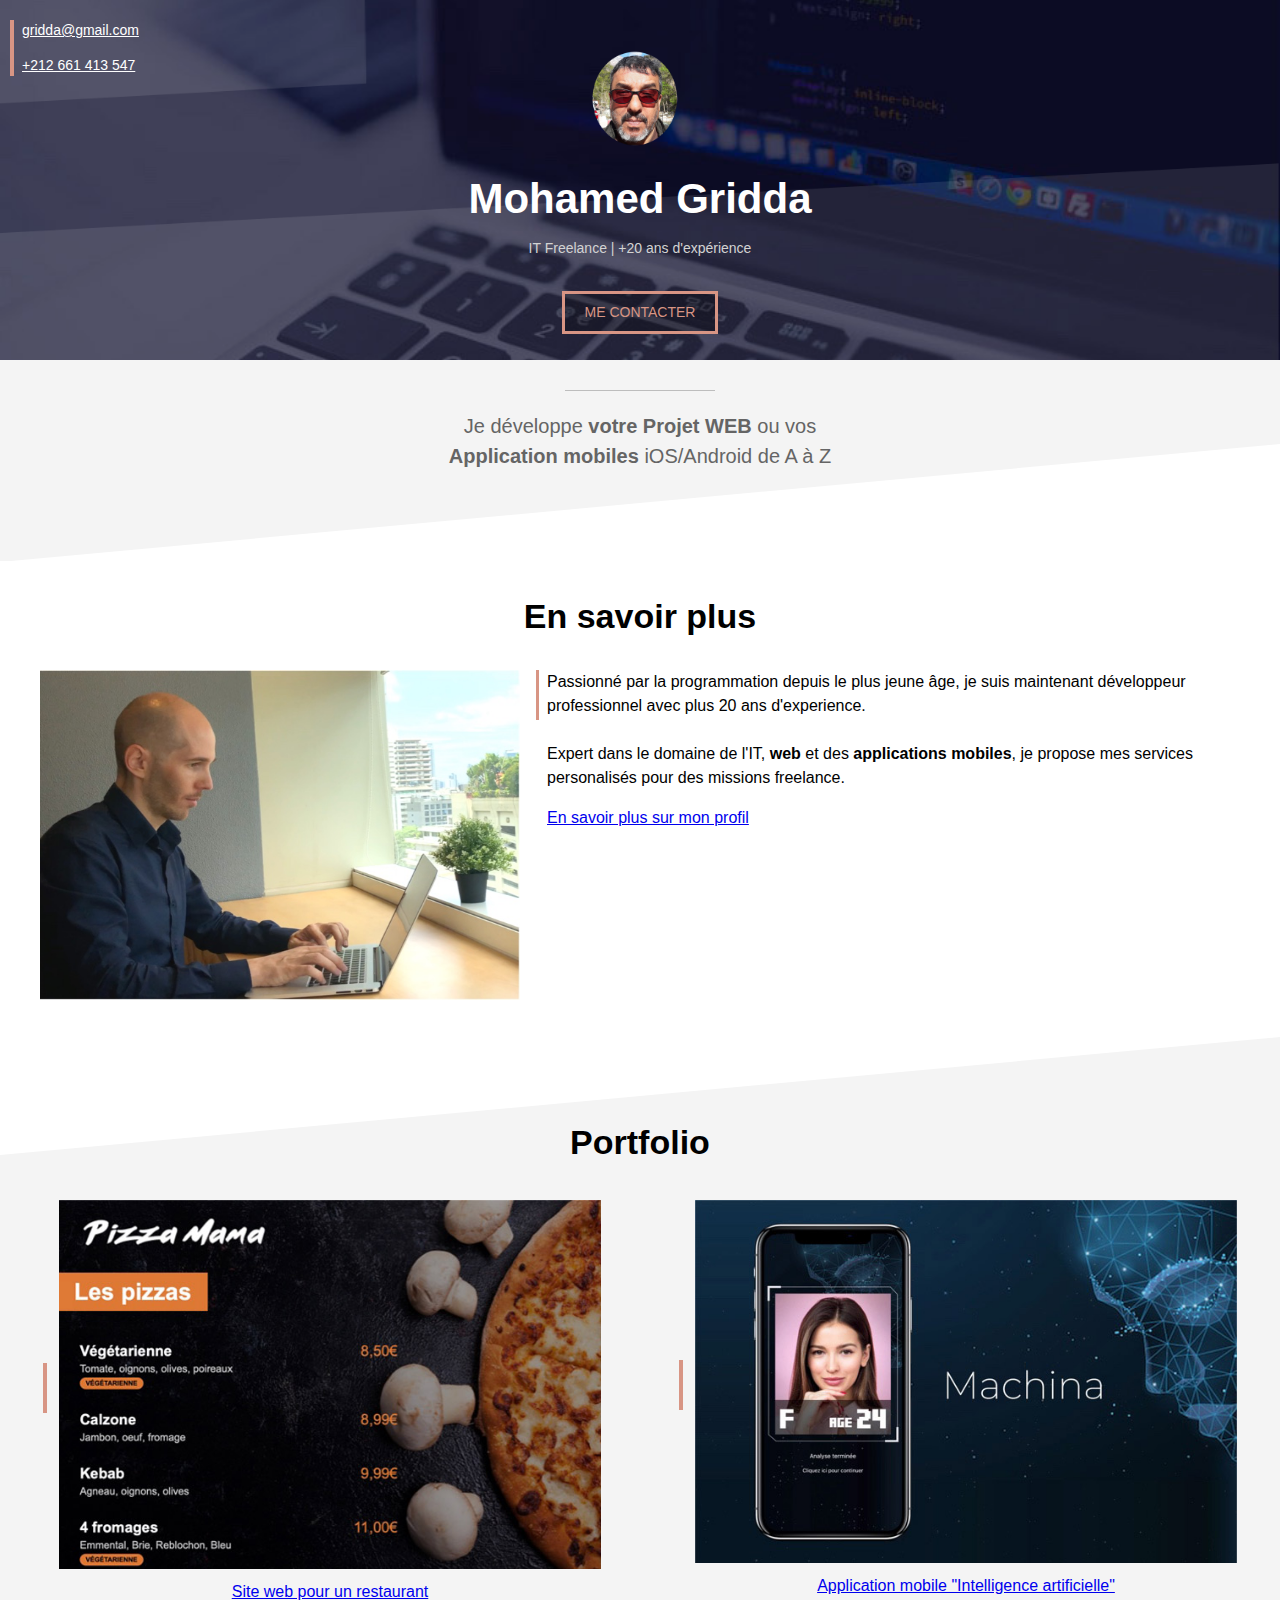
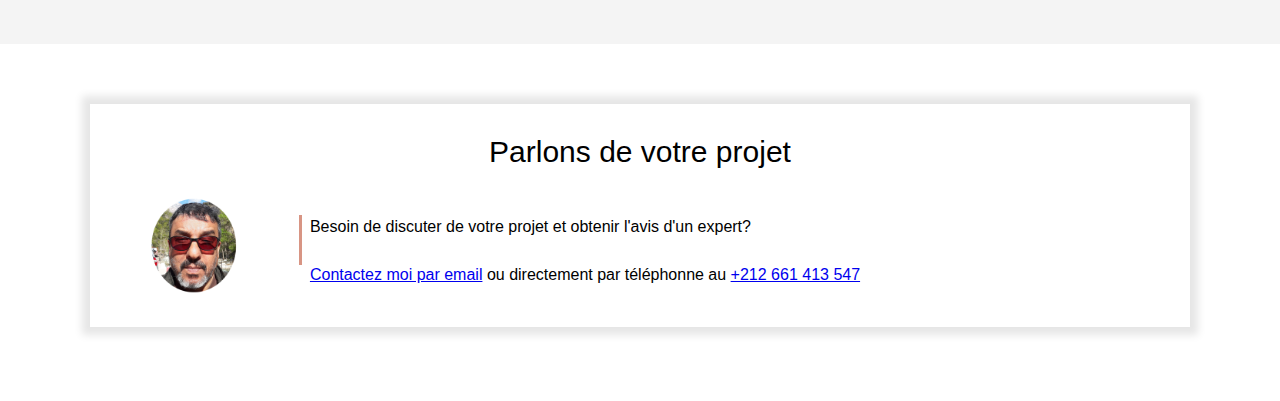
<file: index.html>
<!DOCTYPE html>
<html lang="fr">
<head>
    <meta charset="UTF-8">
    <meta name="viewport" content="width=device-width, initial-scale=1.0">
    <title>Gridda Mohamed</title>
    <link rel="stylesheet" href="style.css">
</head>
<body>
    <!-- COUVERTURE -->
    <div class="cover">
        <img class="cover-profil" src="profil_mohamed_gridda.png"/>
        <h1>Mohamed Gridda</h1>
        <p>IT Freelance | +20 ans d'expérience</p>
        <div style="text-align: center;">
            <a class="contact-button" href="mailto:gridda@gmail.com?subject=Contact%20depuis%20gridda@mail.com">ME CONTACTER</a>
        </div>
        <div class="cover-contact">
            <p><a href="mailto:gridda@gmail.com?subject=Contact%20depuis%20gridda@mail.com">gridda@gmail.com</a></p>
            <p><a href="tel:+212661413547">+212 661 413 547</a></p>
        </div>
    </div>
    <!-- SECTION GRISE 1 -->
    <div class="section section-grise1">
        <div class="separateur"></div>
        <p>Je développe <b>votre Projet WEB</b> ou vos <b>Application mobiles</b> iOS/Android de A à Z</p>
    </div>
    <!-- SECTION BLANCHE -->
    <div class="section">
        <h2>En savoir plus</h2>
        <img src="profile2.jpg" class="col-contenu"/>
        <div class="col-contenu float-right">
            <div class="texte-avec-ligne-verticale">
                <p>Passionné par la programmation depuis le plus jeune âge, je suis maintenant développeur professionnel avec plus 20 ans d'experience.<br><br> Expert dans le domaine de l'IT, <b>web</b> et des <b>applications mobiles</b>, je propose mes services personalisés pour des missions freelance. </p>
                <a href="https://www.linkedin.com/in/mohamed-gridda-241b543b/" target="_blank">En savoir plus sur mon profil</a>
            </div>
        </div>
    </div>
    <!-- SECTION GRISE 2 -->
    <div class="section section-grise2">
        <h2>Portfolio</h2>
        <table class="col-portfolio" style="display:inline-block">
            <tr>
                <td><div class="barre-verticale"></div></td>
                <td style="width:100%"><a href="portfolio-site-restaurant.html"><img style="width:100%" src="project1small.jpg"></a></td>
            </tr>
            <tr>
                <td></td>
                <td align="center"><a href="portfolio-site-restaurant.html">Site web pour un restaurant</a></td>
            </tr>
        </table>
        <table  class="col-portfolio float-right">
            <tr>
                <td><div class="barre-verticale"></div></td>
                <td style="width:100%"><a href="portfolio-application-mobile-ai.html"><img style="width:100%" src="project2small.jpg"></a></td>
            </tr>
            <tr>
                <td></td>
                <td align="center"><a href="portfolio-application-mobile-ai.html">Application mobile "Intelligence artificielle"</a></td>
            </tr>
        </table>

    </div>
    <!-- SECTION BLANCHE -->
        <iframe src="contact-frame.html" scrolling="no"></iframe>
    
</body>
</html>
</file>
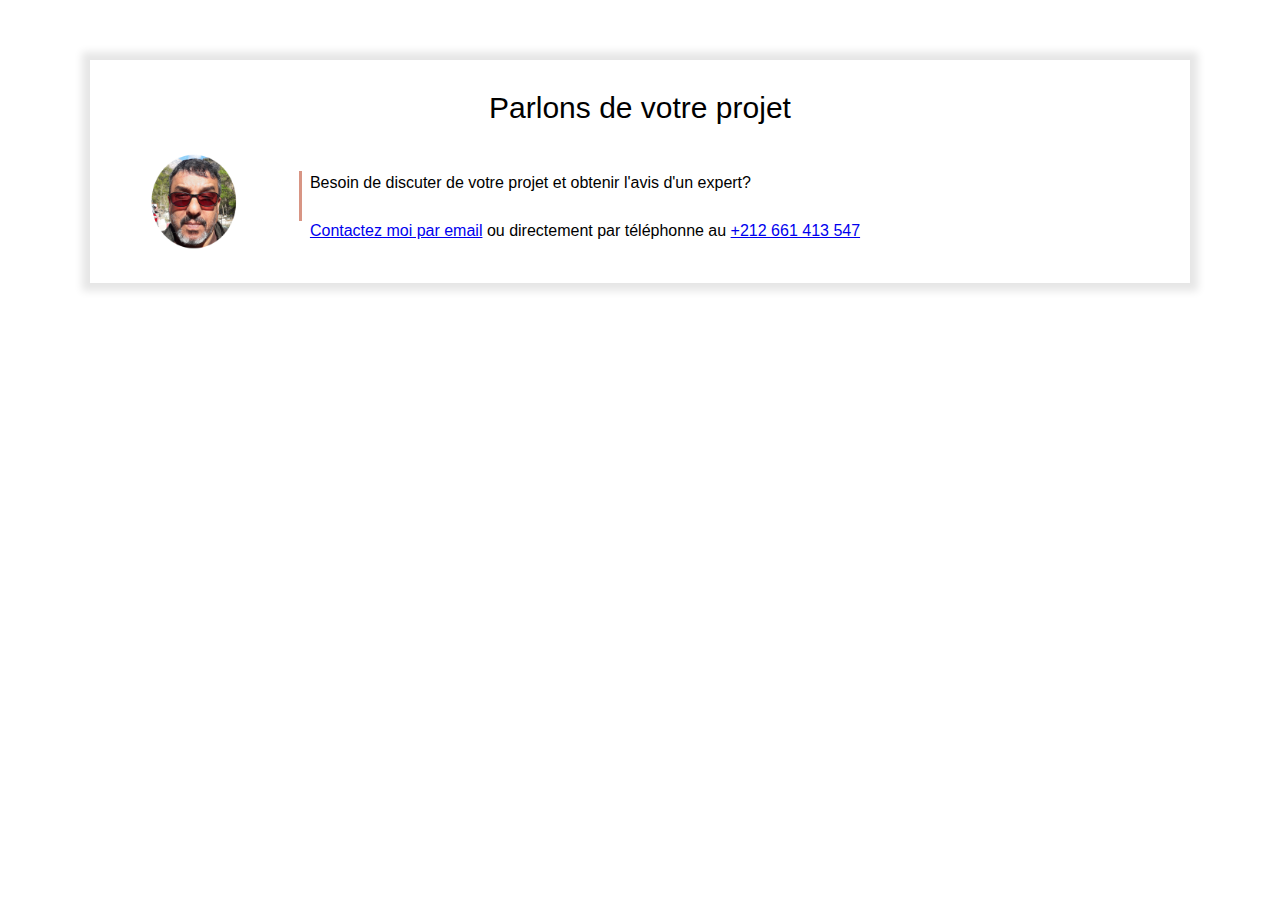
<file: contact-frame.html>
<!DOCTYPE html>
<html lang="fr">
<head>
    <meta charset="UTF-8">
    <meta name="viewport" content="width=device-width, initial-scale=1.0">
    <link rel="stylesheet" href="style.css">
</head>
<body>
    <div class="section">
        <div class="separateur display-mobile" style="margin-bottom: 15px;" ></div>
        <div class="frame">
            <p class="frame-title">Parlons de votre projet</p>
            <table style="width: 100%">
                <tr>
                    <td valign="top" align="center"><img src="profil_mohamed_gridda.png" ></td>
                    <td>
                        <div class="texte-avec-ligne-verticale"
                        style="margin-left: 20px">
                            <p>
                                Besoin de discuter de votre projet et obtenir l'avis d'un expert?
                                <br><br> 
                                <a href="mailto:gridda@gmail.com?subject=Contact%20depuis%20gridda@mail.com">Contactez moi par email</a> ou directement par téléphonne au <a href="tel:+212661413547">+212 661 413 547</a>
                            </p>
                        </div>
                    </td>
                </tr>
            </table>
        </div>
    </div>
</body>
</file>
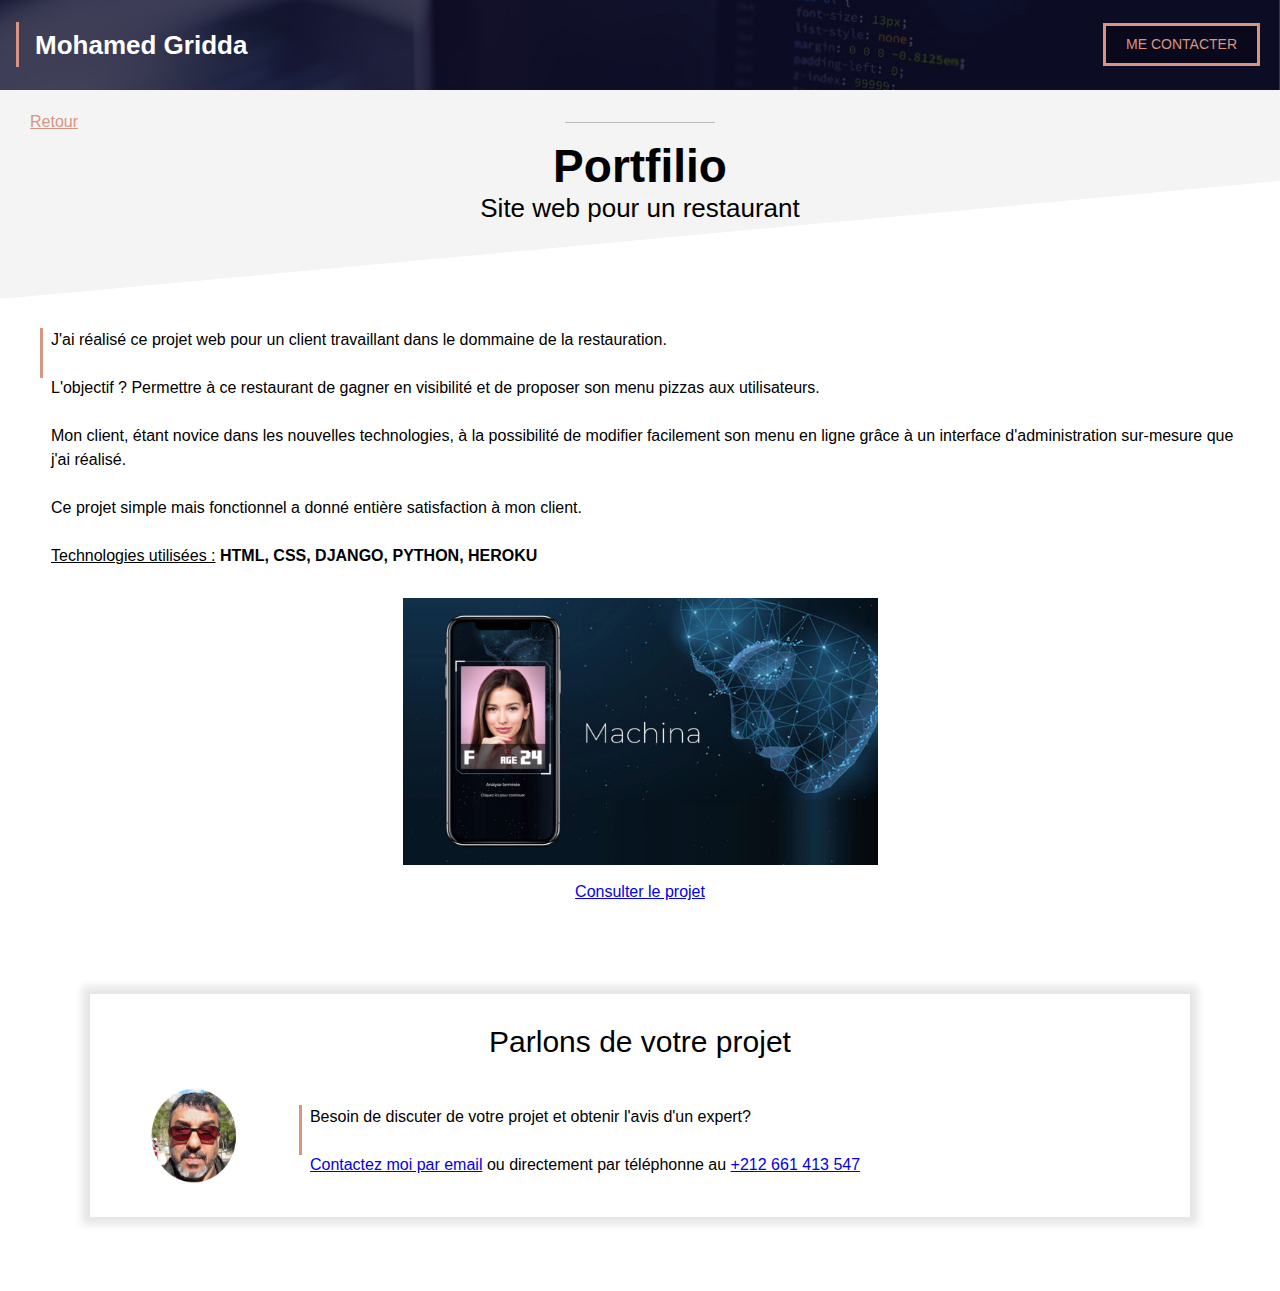
<file: portfolio-application-mobile-ai.html>
<!DOCTYPE html>
<html lang="fr">
<head>
    <meta charset="UTF-8">
    <meta http-equiv="X-UA-Compatible" content="IE=edge">
    <meta name="viewport" content="width=device-width, initial-scale=1.0">
    <title>Application Mobile</title>
    <link rel="stylesheet" href="style.css">
</head>
<body>
    <!-- HEADER -->
    <div class="protfolio-header">
        <div class="texte-avec-ligne-verticale"
        style="margin-left: 16px; margin-top: 22px; height: 45px;">
            <p class="protfolio-header-title">Mohamed Gridda</p>
        </div>
        <a class="contact-button" 
        style="position: absolute; right: 20px; top:5px;"
        href="mailto:gridda@gmail.com?subject=Contact%20depuis%20gridda@mail.com">ME CONTACTER</a>

    </div>
    <!-- SECTION GRISE TITRE -->
    <div class="section section-grise1" style="padding-top: 20px;">
        <a class="portfolio-back" href="index.html">Retour</a>
        <div class="separateur" style="margin-top: -12px;" ></div>
        <h1 class="portfolio">Portfilio</h1>
        <h2 class="portfolio">Site web pour un restaurant</h2>
    </div>
    <!-- SECTION CONTENU -->
    <div class="section">
        <div class="texte-avec-ligne-verticale">
            <p>
                J'ai réalisé ce projet web pour un client travaillant dans le dommaine de la restauration. <br><br> 
                L'objectif ? Permettre à ce restaurant de gagner en visibilité et de proposer son menu pizzas aux utilisateurs. <br><br>
                Mon client, étant novice dans les nouvelles technologies, à la possibilité de modifier facilement son menu en ligne grâce à un interface
                d'administration sur-mesure que j'ai réalisé. <br><br>
                Ce projet simple mais fonctionnel a donné entière satisfaction à mon client. <br><br>
                <u>Technologies utilisées :</u> <b>HTML, CSS, DJANGO, PYTHON, HEROKU</b>
            </p>
        </div>
        <div style="text-align: center; margin-top: 30px;">
            <a href="#"><img class="portfolio" src="project2.jpg"></a>
            <a style="display: block; margin-top: 8px;" href="#">Consulter le projet</a>
        </div>
    </div>
    <!-- FRAME -->
        <iframe src="contact-frame.html" scrolling="no"></iframe>
</body>
</html>
</file>
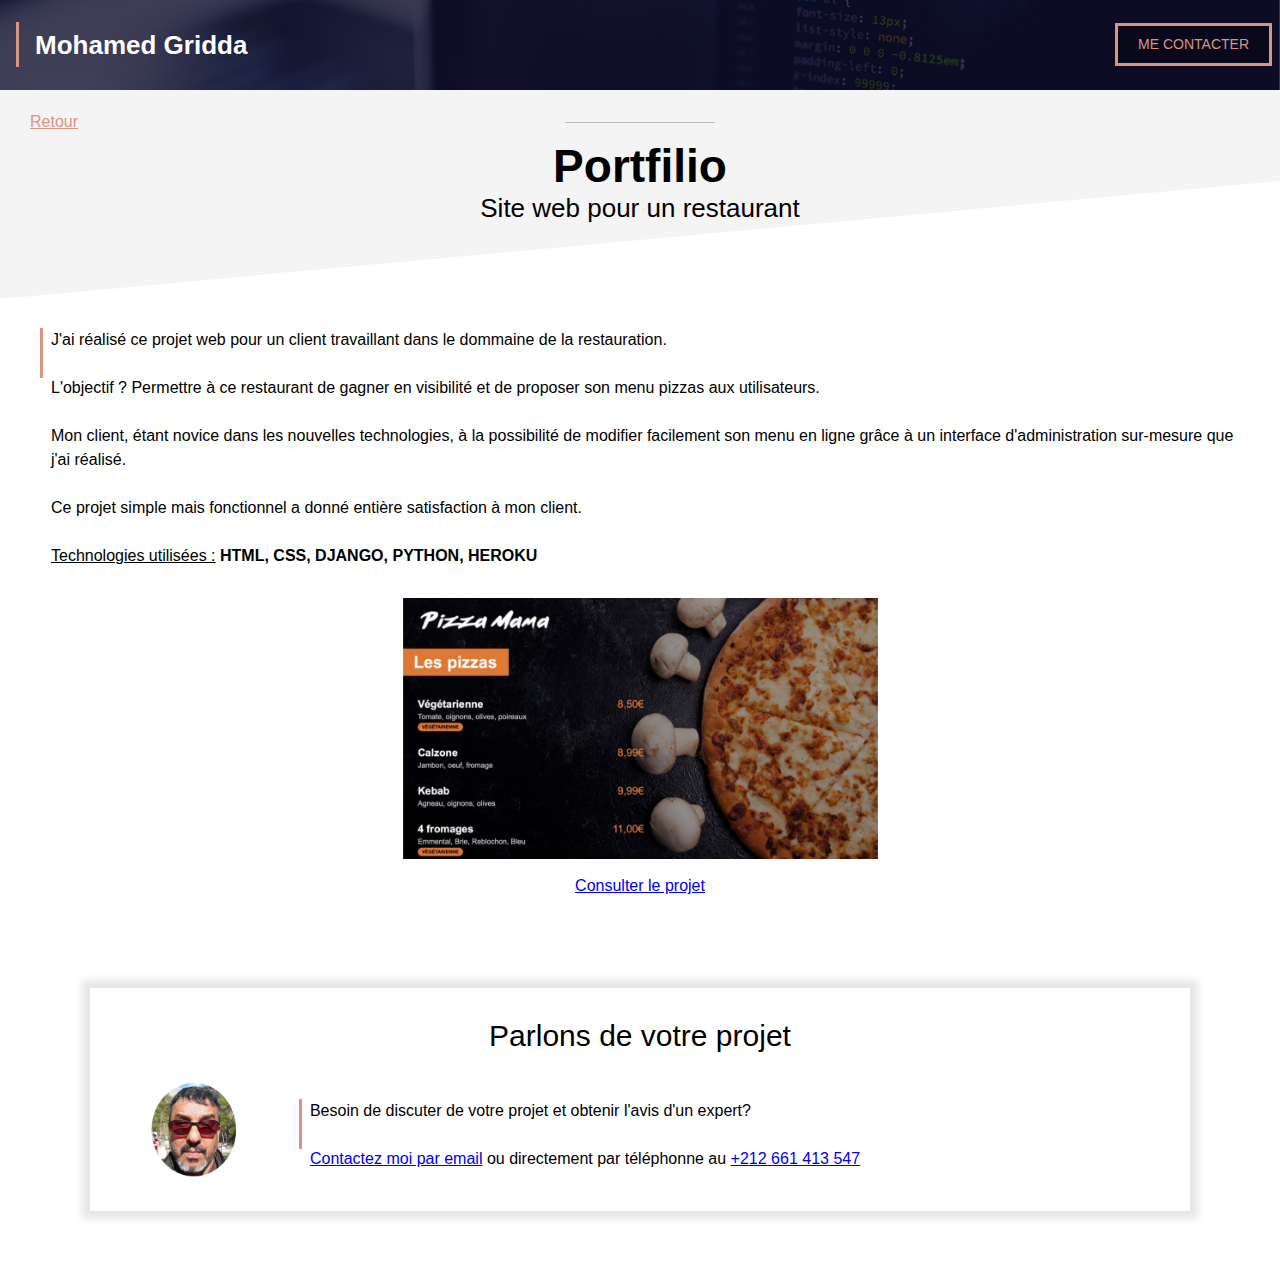
<file: portfolio-site-restaurant.html>
<!DOCTYPE html>
<html lang="fr">
<head>
    <meta charset="UTF-8">
    <meta http-equiv="X-UA-Compatible" content="IE=edge">
    <meta name="viewport" content="width=device-width, initial-scale=1.0">
    <title>Site web de restaurant</title>
    <link rel="stylesheet" href="style.css">
</head>
<body>
    <!-- HEADER -->
    <div class="protfolio-header">
        <div class="texte-avec-ligne-verticale"
        style="margin-left: 16px; margin-top: 22px; height: 45px;">
            <p class="protfolio-header-title">Mohamed Gridda</p>
        </div>
        <a class="contact-button contact-button-portfolio" 
        href="mailto:gridda@gmail.com?subject=Contact%20depuis%20gridda@mail.com">ME CONTACTER</a>

    </div>
    <!-- SECTION GRISE TITRE -->
    <div class="section section-grise1" style="padding-top: 20px;">
        <a class="portfolio-back" href="index.html">Retour</a>
        <div class="separateur" style="margin-top: -12px;" ></div>
        <h1 class="portfolio">Portfilio</h1>
        <h2 class="portfolio">Site web pour un restaurant</h2>
    </div>
    <!-- SECTION CONTENU -->
    <div class="section">
        <div class="texte-avec-ligne-verticale">
            <p>
                J'ai réalisé ce projet web pour un client travaillant dans le dommaine de la restauration. <br><br> 
                L'objectif ? Permettre à ce restaurant de gagner en visibilité et de proposer son menu pizzas aux utilisateurs. <br><br>
                Mon client, étant novice dans les nouvelles technologies, à la possibilité de modifier facilement son menu en ligne grâce à un interface
                d'administration sur-mesure que j'ai réalisé. <br><br>
                Ce projet simple mais fonctionnel a donné entière satisfaction à mon client. <br><br>
                <u>Technologies utilisées :</u> <b>HTML, CSS, DJANGO, PYTHON, HEROKU</b>
            </p>
        </div>
        <div style="text-align: center; margin-top: 30px;">
            <a href="#"><img class="portfolio" src="project1.jpg"></a>
            <a style="display: block; margin-top: 8px;" href="#">Consulter le projet</a>
        </div>
    </div>
    <!-- FRAME -->
    
        <iframe src="contact-frame.html" scrolling="no"></iframe>
    
</body>
</html>
</file>
<file: style.css>
* {
    box-sizing: border-box;
}

:root{
    --color1: #D89584;
    --color2: #F4F4F4;
}
body {
    margin: 0;
    font-family: arial;
    line-height: 1.5;
}
iframe{
    width: 100%;
    border: none;
    height: 350px;
}

div.cover {
    background: url(cover_overlay.png) no-repeat center/100% 100%,url(cover.jpg) no-repeat center/cover;
    height: 360px;
    position: relative;
}
img.cover-profil{
    height: 100px;
    position: relative;
    left: 50%;
    margin-left: -50px;
    margin-top: 50px;

}
h1 {
    color: #FFFFFF;
    text-align: center;
    font-size: 42px;
    margin-top: 10px;
    margin-bottom: 0px;
    
}
div.cover p{
    color: lightgray;
    text-align: center;
    margin-top: 8px;
    font-size: 14px;
}
div.cover-contact{
    position: absolute;
    top: 20px;
    left: 10px;
    border-left: 4px solid var(--color1);
    padding-left: 8px;
}
div.cover-contact p{
    text-align: left;
    margin-top: 0px;
    margin-bottom: 0px;
}
div.cover-contact p:first-child{
    margin-bottom: 14px;
}
div.cover-contact * {
    color: #FFFFFF;
    font-size: 14px;
}
a.contact-button{
    color: var(--color1);
    border: 3px solid var(--color1);
    padding: 8px 20px;
    text-decoration: none;
    background-color: #00000040;
    display: inline-block;
    margin-top: 18px;
    font-size: 14px;
}
a.contact-button-portfolio{
    position: absolute; 
    right: 8px; 
    top:5px
}
a.contact-button:hover{
    color: #FFFFFF;
    border: 3px solid #FFFFFF;
}
.section{
    padding-left: 40px;
    padding-right: 40px;
    padding-top: 30px;
    padding-bottom: 30px;
    overflow: auto;
}
div.section-grise1{
    background: url(triangle2white.svg) no-repeat center bottom -1px/100%;
    background-color: var(--color2);
    padding-bottom: 70px;
}
div.section-grise2{
    background: url(triangle1white.svg) no-repeat center top/100%;
    background-color: var(--color2);
    padding-top: 80px;
}
h2{
    text-align: center;
    font-size: 34px;
    margin-top: 0px;
}
div.separateur{
    background-color: #97979797;
    height: 1px;
    width: 150px;
    position: relative;
    left: 50%;
    margin-left: -75px;

}
div.section-grise1 p{
    font-size: 20px;
    color: #656565;
    text-align: center;
    max-width: 450px;
    margin-left: auto;
    margin-right: auto;
}
img.col-contenu{
    width: 40%;
}
div.col-contenu{
    width: 60%;
    padding-left: 16px;
}
.float-right{
    float: right;
}

div.texte-avec-ligne-verticale{
    border-left: 3px solid var(--color1);
    padding-left: 8px;
    height: 50px;
    display: inline-block;
}
div.texte-avec-ligne-verticale p{
    margin-top: 0;
}
div.barre-verticale{
    height: 50px;
    width: 4px;
    background-color: var(--color1);
    margin-right: 8px;
}
.col-portfolio{
    width: 47%;
}
div.frame{
    margin: 30px 50px;
    padding: 20px 30px;
    background-color: #FFFFFF;
    box-shadow: 0px 0px 8px 8px rgba(0, 0, 0, 0.1);
}
p.frame-title{
    font-size: 30px;
    margin-top: 5px;
    margin-bottom: 20px;
    text-align: center;
}
div.frame img{
    width: 100px;
}
/* PORTFILIO */

.protfolio-header{
    height: 90px;
    background: url(header.jpg) no-repeat center/cover;
    position: relative;
}
.protfolio-header-title{
    font-size: 26px;
    font-weight: bold;
    color: #FFFFFF;
    padding-top: 4px;
    padding-left: 8px;
}
h1.portfolio{
    font-size: 46px;
    color: #000000;
    line-height: 1;
    padding-top: 10px;
}
h2.portfolio{
    font-size: 26px;
    color: #000000;
    font-weight: normal;
    margin-bottom: 0;
}
a.portfolio-back{
    color: var(--color1);
    margin-left: -10px;
}
img.portfolio{
    width: 70%;
    max-width: 475px;
}
.display-mobile{
    display: none;
}

/* REPONSIVE DESIGN : MOBILE */

@media only screen and (max-width: 767px) {
    img.cover-profil{
        height: 90px;
        margin-top: 50px;
    }
    h1 {
        font-size: 42px;
        margin-top: 10px;
        margin-bottom: 0px;
    }
    div.cover p{
        margin-top: 2px;
        font-size: 13px;
    }
    .section{
        padding-left: 20px;
        padding-right: 20px;
    }
    div.section-grise1{
        padding-bottom: 40px;
    }
    h2{
        font-size: 30px;
    }
    img.col-contenu{
        width: 100%;
    }
    div.col-contenu{
        width: 100%;
        padding-left: 0px;
        margin-top: 20px;
    }
    .col-portfolio{
        width: 100%;
        margin-bottom: 20px;
    }
    div.frame{
        margin: 0px 0px;
        padding: 0px 0px;
        background-color: #FFFFFF;
        box-shadow: none;
    }    
    div.frame img{
        width: 70px;
    }

    /* PORTFOLIO MOBILE */
    .protfolio-header-title{
        font-size: 19px;
        padding-top: 10px;
        padding-left: 4px;
    }
    a.contact-button{
        padding: 7px 12px;
        margin-top: 22px;
        font-size: 12px;
    }
    a.contact-button-portfolio{
        right: 12px;
    }

    h1.portfolio{
        font-size: 40px;
    }
    h2.portfolio{
        font-size: 22px;
    }
   
    img.portfolio{
        width: 100%;
    }

    .display-mobile{
        display: block;
    }
  }
</file>
